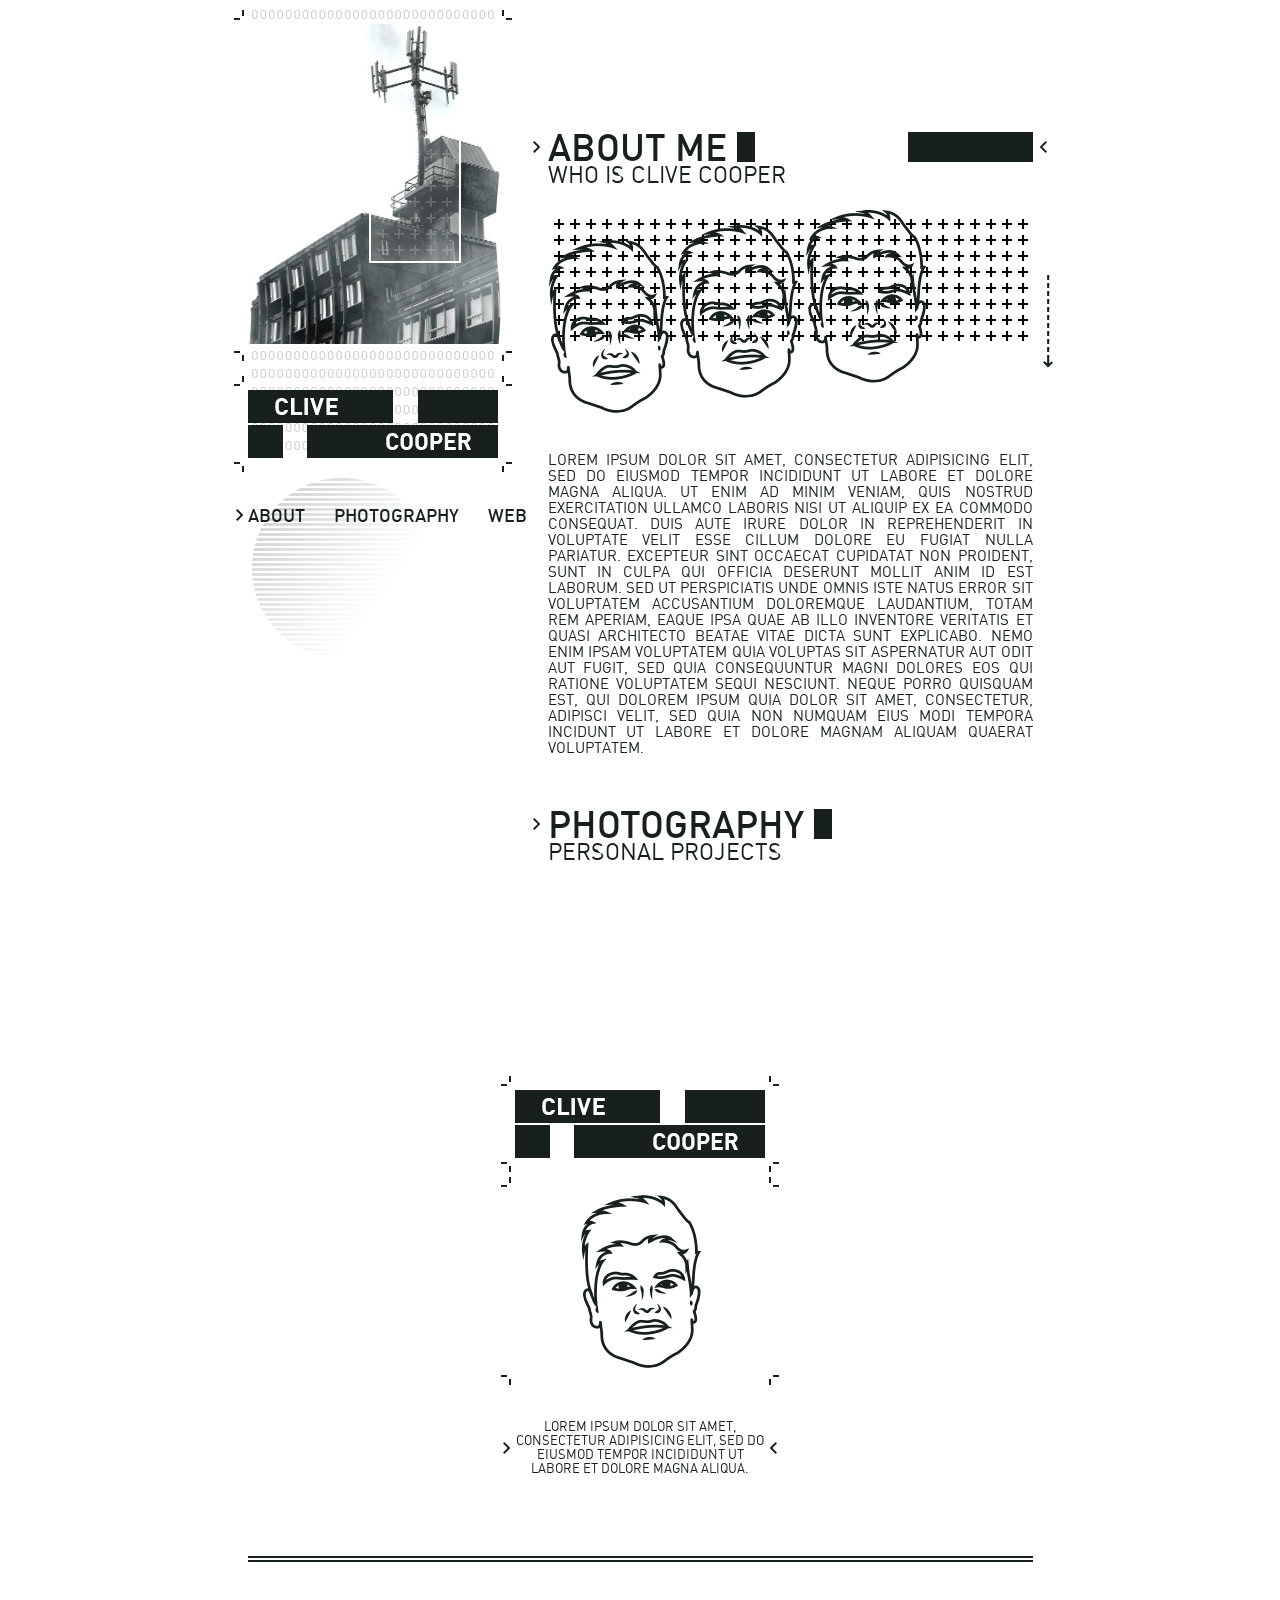
<file: index2.html>
<!DOCTYPE html>
<html lang="en">
<head>
	<meta charset="UTF-8">
	<title>CLIVE COOPER PORTFOLIO</title>
	<link rel="stylesheet" href="style.css">
</head>
<body>
	<div class="wrapper">
		<div class="sidebar">
			<div class="photo markers">
				<div class="highlight"></div>
				<div class="clouds"></div>
				<img class="building" src="img/building.jpg" alt="Feature photograph">
			</div>
			<div class="logo markers"></div>
			<nav>
				<a href="#about">about</a>
				<a href="#photography">photography</a>
				<a href="#web">web</a>
			</nav>
		</div>
		<div class="content">
			<div class="block about" id="about">
				<header>
					<h1>about me</h1>
					<h2>who is clive cooper</h2>
				</header>
				<div class="banner"></div>
				<p>Lorem ipsum dolor sit amet, consectetur adipisicing elit, sed do eiusmod tempor incididunt ut labore et dolore magna aliqua. Ut enim ad minim veniam, quis nostrud exercitation ullamco laboris nisi ut aliquip ex ea commodo consequat. Duis aute irure dolor in reprehenderit in voluptate velit esse cillum dolore eu fugiat nulla pariatur. Excepteur sint occaecat cupidatat non proident, sunt in culpa qui officia deserunt mollit anim id est laborum. Sed ut perspiciatis unde omnis iste natus error sit voluptatem accusantium doloremque laudantium, totam rem aperiam, eaque ipsa quae ab illo inventore veritatis et quasi architecto beatae vitae dicta sunt explicabo. Nemo enim ipsam voluptatem quia voluptas sit aspernatur aut odit aut fugit, sed quia consequuntur magni dolores eos qui ratione voluptatem sequi nesciunt. Neque porro quisquam est, qui dolorem ipsum quia dolor sit amet, consectetur, adipisci velit, sed quia non numquam eius modi tempora incidunt ut labore et dolore magnam aliquam quaerat voluptatem.</p>
			</div>
			<div class="block photography" id="photography">
				<header>
					<h1>photography</h1>
					<h2>personal projects</h2>
				</header>
			</div>
		</div>
		<footer>
			<div class="footerBreak"></div>
			<div class="column">
				<div class="logo markers"></div>
				<div class="face markers"></div>
				<p class="info">Lorem ipsum dolor sit amet, consectetur adipisicing elit, sed do eiusmod tempor incididunt ut labore et dolore magna aliqua.</p>
			</div>
			<hr>
		</footer>
	</div>
</body>
</html>
</file>
<file: style.css>
@font-face {
	font-family: "DIN";
	src: url("fonts/din-light-webfont.ttf") format("truetype");
	font-weight: 300;
}
@font-face {
	font-family: "DIN";
	src: url("fonts/din-regular-webfont.ttf") format("truetype");
	font-weight: 400;
}
@font-face {
	font-family: "DIN";
	src: url("fonts/din-medium-webfont.ttf") format("truetype");
	font-weight: bold;
}

* {
	margin: 0;
	padding: 0;
}

html {
	background: white;
	scroll-behavior: smooth;
}

body {
	background: white;
	font-family: "DIN", sans-serif;
	text-transform: uppercase;
	color: #171f1f;
	--swatch: #171f1f;
	color: var(--swatch);
	font-size: 10pt;
	/* overflow-x: hidden; */
}

h1 {
	font-size: 2.8em;
}
h2 {
	font-weight: 400;
	font-size: 1.7em;
}
a {
	color: inherit;
	text-decoration: none;
}
nav a:hover:after, nav a.selected:after {
	content: "";
	display: block;
	width: 100%;
	height: 2px;
	background: black;
	background: var(--swatch);
	position: absolute;
	top: 40%;
}
.markers {
	border: 14px solid black;
	border-image: url(img/border.png) 14 repeat;
	margin-left: -14px!important;
}
.barcode {
	width: 10px;
	height: 124px;
	background: url("img/barcode.png");
	position: absolute;
}

.wrapper {
	width: 1300px;
	margin: 0 auto;
}

.sidebar {
	position: relative;
	width: 250px;
	height: 645px;
	float: left;
	margin-top: 10px;
	background: url(img/side_graphics.png) repeat-y;
	background-position-x: 50%;
}

.photo {
	position: relative;
	width: 100%;
}
.highlight {
	position: absolute;
	width: 88px;
	height: 235px;
	background: rgba(255, 255, 255, .15) url(img/plus_white.png) 4px 8px;
	border: 2px solid white;
	left: 121px;
}
.clouds {
	position: absolute;
	width: 100%;
	height: 320px;
	background: url("img/clouds.jpg");
	background-position-y: -74px;
	mix-blend-mode: hard-light;
	animation: clouds 50s linear infinite;
	right: -2px;
}
.filename, .gallery .image:after {
	font-family: courier;
	text-transform: uppercase;
	background: white;
	/* display: inline-block; */
	padding: 0 8px 0 0px;
}


.logo {
	width: 250px;
	height: 68px;
	background: url("img/logo.png") no-repeat;
	text-indent: 100%;
	white-space: nowrap;
	overflow: hidden;
}
.sidebar .logo {
	margin: 15px 0 35px;
}

nav {
	font-size: 1.1rem;
	font-weight: bold;
	white-space: nowrap;
}
nav:before {
	content: "";
    display: block;
    width: 7px;
    height: 1rem;
    background: url(img/arrow.png) no-repeat;
    position: absolute;
    margin-left: -12px;
    background-position: 50%;
}
nav a {
	margin-right: 25px;
	display: inline-block;
	position: relative;
}

.cv {
	width: 55px;
	margin: 38px auto 0;
	text-align: center;
	font-size: 20px;
	border: 2px solid var(--swatch);
	border-width: 5px 2px;
	border-radius: 8px;
	padding: 16px 3px 11px;
	font-weight: 600;
	transition: all .8s cubic-bezier(0, 1, 0, 1);
	cursor: default;
}
.cv strong {
	font-size: 29px;
}
.cv:hover {
	background: var(--swatch);
	color: white;
}

.bar1 {
	top: 210px;
	left: -16px;
}
.bar2 {
	bottom: -35px;
	left: -16px;
}


.content {
	width: 1000px;
	float: right;
	margin-top: 130px;
	position: relative;
}
.content:before {
	content: "";
	display: block;
	height: 2.25em;
	width: 125px;
	background: black;
	background: var(--swatch);
	position: absolute;
	right: 0;
	top: 2px;
}
.content:after {
	content: "";
	display: block;
	width: 7px;
	height: 2.2em;
	background: url(img/arrow_flip.png) no-repeat;
	position: absolute;
	margin: 2px 0 0 -20px;
	background-position: 50%;
	top: 0;
	right: -14px;
}

.block {
	width: 485px;
	margin-bottom: 50px;
	text-align: justify;
	position: relative;
}
.block:before {
	content: "";
	display: block;
	background: url(img/cross.png);
	height: 30px;
	width: 30px;
	position: absolute;
	top: 50%;
	right: -50%;
	margin-top: -15px;
	margin-right: -30px;
}
.block:nth-child(even):before {
	left: -50%;
	margin-top: -15px;
	margin-left: -30px;
}
.block:nth-child(even) {
	margin-left: 515px;
}
.block:nth-child(odd):after {
	content: "";
	display: block;
	height: 92px;
	width: 10px;
	background: url("img/arrow_long.png");
	position: absolute;
	right: -20px;
	top: 145px;
}

.block header {
	margin-bottom: 20px;
}
.block header h1:before {
	content: "";
	display: block;
	width: 7px;
	height: .8em;
	background: url(img/arrow.png) no-repeat;
	position: absolute;
	margin: 2px 0 0 -15px;
	background-position: 50%;
}
.block header h1:after {
	content: "";
	display: inline-block;
	width: .5em;
	height: .8em;
	background: black;
	background: var(--swatch);
	position: absolute;
	margin: 2px 0 0 10px;
	animation: cursor cubic-bezier(0.75, 0, 0.35, 1) 2s infinite;
}
.block header h2 {
	margin-top: -5px;
}

.block .banner {
	margin-bottom: 40px;
}
.block#about .banner {
	background: url("img/banner_about.png") no-repeat;
	height: 204px;
}
.block#about p {
	font-size: 11pt;
}
.block#about strong {
	font-size: 16px;
}

.gallery a:after {
	display: none!important;
}
.gallery .image {
	width: 230px;
	display: inline-block;
	margin: 5px;
}
.gallery .image:hover:after {
    /* outline: 2px solid black; */
		text-decoration: underline;
}
.gallery .image:after {
	content: attr(src);
}
.gallery img {
	width: 100%;
}
.gallery .image video {
	/* display: none; */
}

.bar3 {
	top: 90px;
	right: -16px;
}



footer {
	clear: both;
	padding-top: 100px;
	margin-bottom: 60px;
}

.footerBreak {
	margin-bottom: 60px;
}
.footerBreak .ribbon {
	height: 18px;
	font-size: 1.3em;
	background: black;
	background: var(--swatch);
	color: white;
	padding: 3px 0 1px;
	text-align: center;
	overflow: hidden;
	white-space: nowrap;
	transform: rotate(-1.5deg) translate(-5px, -10px);
}
.footerBreak .ribbon:first-child {
	transform: rotate(2deg) translate(1px, 10px);
}

footer .column {
	width: 250px;
	margin: 0 auto;
	text-align: center;
}

.face {
	background: url("img/face.png") no-repeat;
	background-position: 50%;
	width: 100%;
	height: 180px;
	margin: 5px 0 35px;
}

footer .info {
	position: relative;
}
footer .info:before, footer .info:after {
	content: "";
	display: block;
	height: 12px;
	width: 7px;
	position: absolute;
	margin-top: -6px;
	top: 50%;
}
footer .info:before {
	background: url(img/arrow.png);
	left: -12px;
}
footer .info:after {
	background: url(img/arrow_flip.png);
	right: -12px;
}

footer hr {
	margin: 80px 0 5px;
	height: 2px;
	border: solid black;
	border: solid var(--swatch);
	border-width: 2px 0;
}


.fancybox-caption__body {
	text-transform: none;
	font-size: 1em;
}


@media screen and (max-width: 1360px) {
	.wrapper {
		width: 785px;
	}

	.content {
		width: 485px;
	}

	.block {
		margin-left: 0!important;
	}
	.block:before {
		display: none;
	}
}
@media screen and (max-width: 850px) {
	.wrapper {
		width: 250px;
	}

	.content {
		width: 256px;
	}

	.block {
		width: 256px;
	}

	.gallery .image {
		width: 100%;
	}
}

@keyframes clouds {
	0% {
		background-position-x: 0px;
	}
	100% {
		background-position-x: -1550px;
	}
}
@keyframes cursor {
	0% {
		opacity: 1;
	}
	90% {
		opacity: 1;
	}
	95% {
		opacity: 0;
	}
}
</file>
